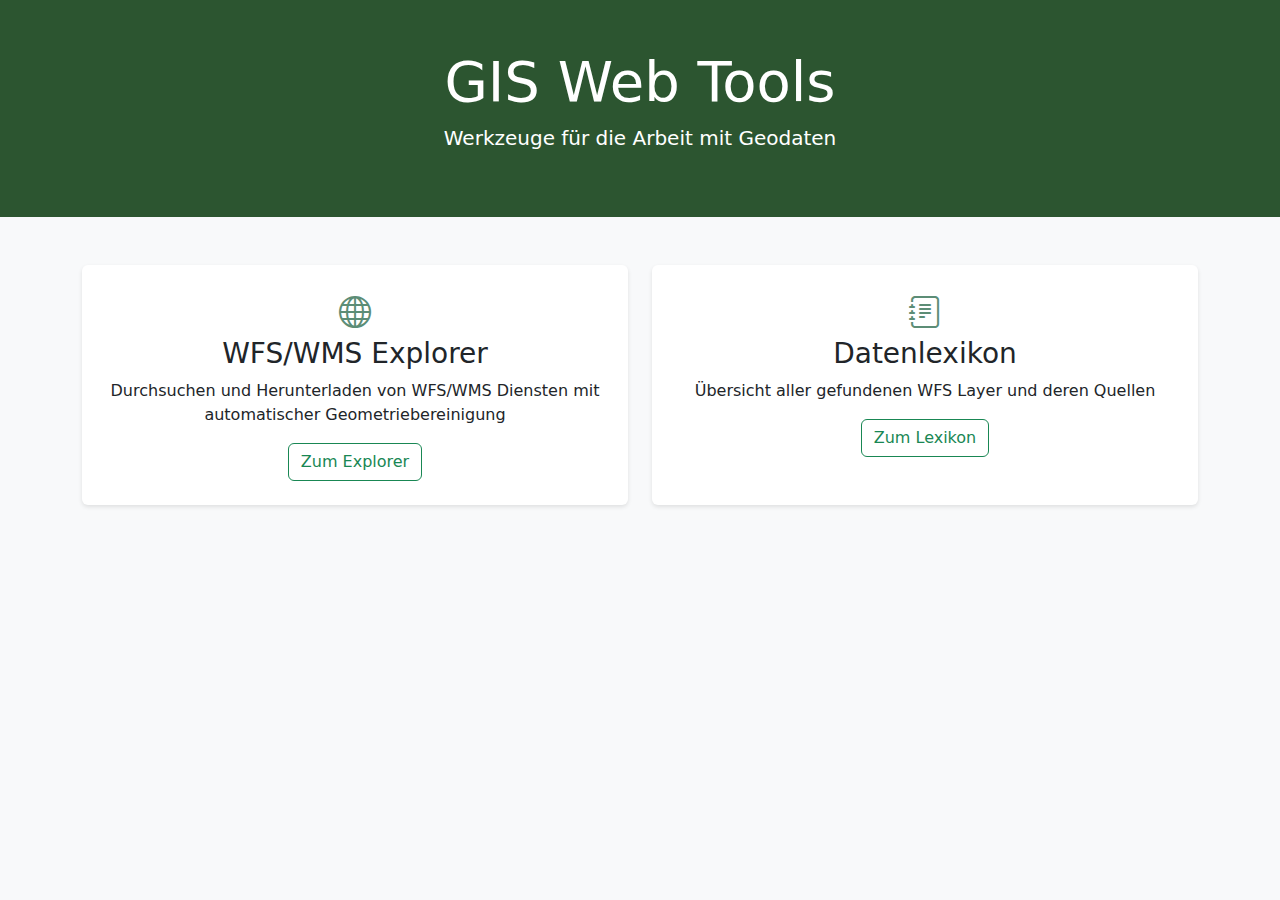
<file: templates/index.html>
<!DOCTYPE html>
<html lang="de">
<head>
    <meta charset="UTF-8">
    <meta name="viewport" content="width=device-width, initial-scale=1.0">
    <title>GIS Web Tools</title>
    <link href="https://cdn.jsdelivr.net/npm/bootstrap@5.3.0/dist/css/bootstrap.min.css" rel="stylesheet">
    <link href="https://cdn.jsdelivr.net/npm/bootstrap-icons@1.7.2/font/bootstrap-icons.css" rel="stylesheet">
    <style>
        :root {
            --dark-green: #2c5530;
            --accent-green: #5c8d76;
            --light-green: #7ab092;
        }

        body {
            background-color: #f8f9fa;
        }

        .header-section {
            background: var(--dark-green);
            color: white;
            padding: 3rem 0;
            margin-bottom: 3rem;
        }

        .card {
            border: none;
            box-shadow: 0 2px 4px rgba(0,0,0,0.1);
            transition: transform 0.3s, box-shadow 0.3s;
            height: 100%;
        }

        .card:hover {
            transform: translateY(-5px);
            box-shadow: 0 4px 8px rgba(0,0,0,0.2);
        }

        .card-header {
            background: var(--accent-green);
            color: white;
            border: none;
        }

        .card-body {
            padding: 1.5rem;
        }

        .bi {
            font-size: 2rem;
            margin-bottom: 1rem;
            color: var(--accent-green);
        }
    </style>
</head>
<body>
    <div class="header-section">
        <div class="container text-center">
            <h1 class="display-4">GIS Web Tools</h1>
            <p class="lead">Werkzeuge für die Arbeit mit Geodaten</p>
        </div>
    </div>

    <div class="container">
        <div class="row g-4">
            <div class="col-md-6">
                <div class="card">
                    <div class="card-body text-center">
                        <i class="bi bi-globe"></i>
                        <h3>WFS/WMS Explorer</h3>
                        <p>Durchsuchen und Herunterladen von WFS/WMS Diensten mit automatischer Geometriebereinigung</p>
                        <a href="/wfs_wms_explorer" class="btn btn-outline-success">Zum Explorer</a>
                    </div>
                </div>
            </div>
            <div class="col-md-6">
                <div class="card">
                    <div class="card-body text-center">
                        <i class="bi bi-journal-text"></i>
                        <h3>Datenlexikon</h3>
                        <p>Übersicht aller gefundenen WFS Layer und deren Quellen</p>
                        <a href="/data_lexicon" class="btn btn-outline-success">Zum Lexikon</a>
                    </div>
                </div>
            </div>
        </div>
    </div>

    <script src="https://cdn.jsdelivr.net/npm/bootstrap@5.3.0/dist/js/bootstrap.bundle.min.js"></script>
</body>
</html>
</file>
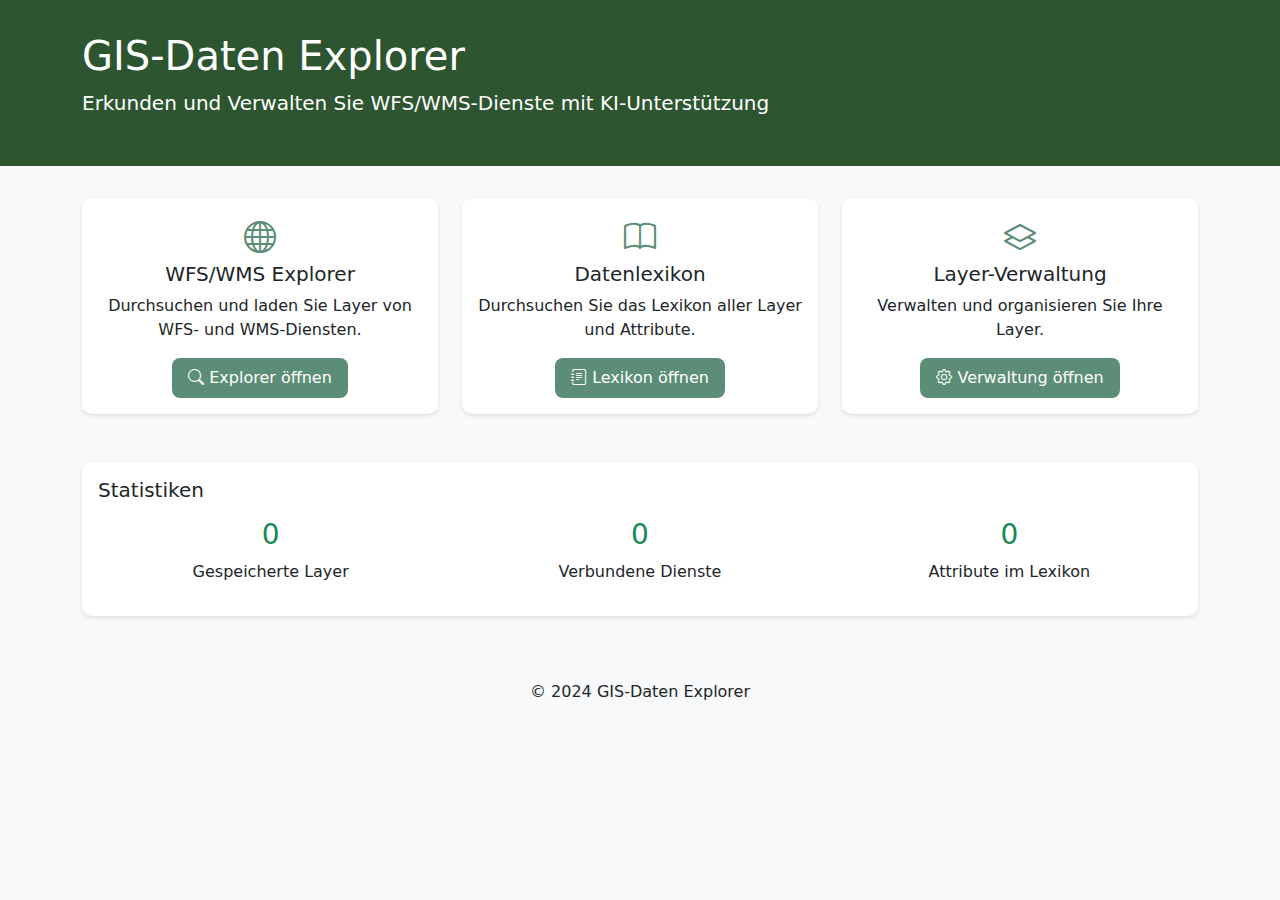
<file: templates/overview.html>
<!DOCTYPE html>
<html lang="de">
<head>
    <meta charset="UTF-8">
    <meta name="viewport" content="width=device-width, initial-scale=1.0">
    <title>GIS-Daten Explorer</title>
    <link href="https://cdn.jsdelivr.net/npm/bootstrap@5.3.0/dist/css/bootstrap.min.css" rel="stylesheet">
    <link href="https://cdn.jsdelivr.net/npm/bootstrap-icons@1.7.2/font/bootstrap-icons.css" rel="stylesheet">
    <style>
        :root {
            --dark-green: #2c5530;
            --accent-green: #5c8d76;
            --light-green: #7ab092;
        }

        body {
            background-color: #f8f9fa;
        }

        .header-section {
            background: var(--dark-green);
            color: white;
            padding: 2rem 0;
            margin-bottom: 2rem;
        }

        .feature-card {
            border: none;
            border-radius: 10px;
            box-shadow: 0 2px 4px rgba(0,0,0,0.1);
            transition: transform 0.3s ease;
            height: 100%;
        }

        .feature-card:hover {
            transform: translateY(-5px);
        }

        .feature-icon {
            font-size: 2rem;
            color: var(--accent-green);
            margin-bottom: 1rem;
        }

        .btn-primary {
            background: var(--accent-green);
            border: none;
            padding: 8px 16px;
            border-radius: 8px;
            transition: all 0.3s;
        }

        .btn-primary:hover {
            background: var(--light-green);
            transform: translateY(-2px);
        }
    </style>
</head>
<body>
    <div class="header-section">
        <div class="container">
            <h1>GIS-Daten Explorer</h1>
            <p class="lead">Erkunden und Verwalten Sie WFS/WMS-Dienste mit KI-Unterstützung</p>
        </div>
    </div>

    <div class="container">
        <div class="row g-4">
            <!-- WFS/WMS Explorer -->
            <div class="col-md-6 col-lg-4">
                <div class="card feature-card">
                    <div class="card-body text-center">
                        <i class="bi bi-globe feature-icon"></i>
                        <h5 class="card-title">WFS/WMS Explorer</h5>
                        <p class="card-text">Durchsuchen und laden Sie Layer von WFS- und WMS-Diensten.</p>
                        <a href="/wfs_wms_explorer" class="btn btn-primary">
                            <i class="bi bi-search"></i> Explorer öffnen
                        </a>
                    </div>
                </div>
            </div>

            <!-- Datenlexikon -->
            <div class="col-md-6 col-lg-4">
                <div class="card feature-card">
                    <div class="card-body text-center">
                        <i class="bi bi-book feature-icon"></i>
                        <h5 class="card-title">Datenlexikon</h5>
                        <p class="card-text">Durchsuchen Sie das Lexikon aller Layer und Attribute.</p>
                        <a href="/data_lexicon" class="btn btn-primary">
                            <i class="bi bi-journal-text"></i> Lexikon öffnen
                        </a>
                    </div>
                </div>
            </div>

            <!-- Layer-Verwaltung -->
            <div class="col-md-6 col-lg-4">
                <div class="card feature-card">
                    <div class="card-body text-center">
                        <i class="bi bi-layers feature-icon"></i>
                        <h5 class="card-title">Layer-Verwaltung</h5>
                        <p class="card-text">Verwalten und organisieren Sie Ihre Layer.</p>
                        <a href="#" class="btn btn-primary">
                            <i class="bi bi-gear"></i> Verwaltung öffnen
                        </a>
                    </div>
                </div>
            </div>
        </div>

        <!-- Statistiken -->
        <div class="row mt-5">
            <div class="col-12">
                <div class="card feature-card">
                    <div class="card-body">
                        <h5 class="card-title">Statistiken</h5>
                        <div class="row text-center mt-3">
                            <div class="col-md-4">
                                <h3 class="text-success">0</h3>
                                <p>Gespeicherte Layer</p>
                            </div>
                            <div class="col-md-4">
                                <h3 class="text-success">0</h3>
                                <p>Verbundene Dienste</p>
                            </div>
                            <div class="col-md-4">
                                <h3 class="text-success">0</h3>
                                <p>Attribute im Lexikon</p>
                            </div>
                        </div>
                    </div>
                </div>
            </div>
        </div>
    </div>

    <footer class="mt-5 py-3 bg-light">
        <div class="container text-center">
            <p class="mb-0">© 2024 GIS-Daten Explorer</p>
        </div>
    </footer>

    <script src="https://cdn.jsdelivr.net/npm/bootstrap@5.3.0/dist/js/bootstrap.bundle.min.js"></script>
</body>
</html>
</file>
